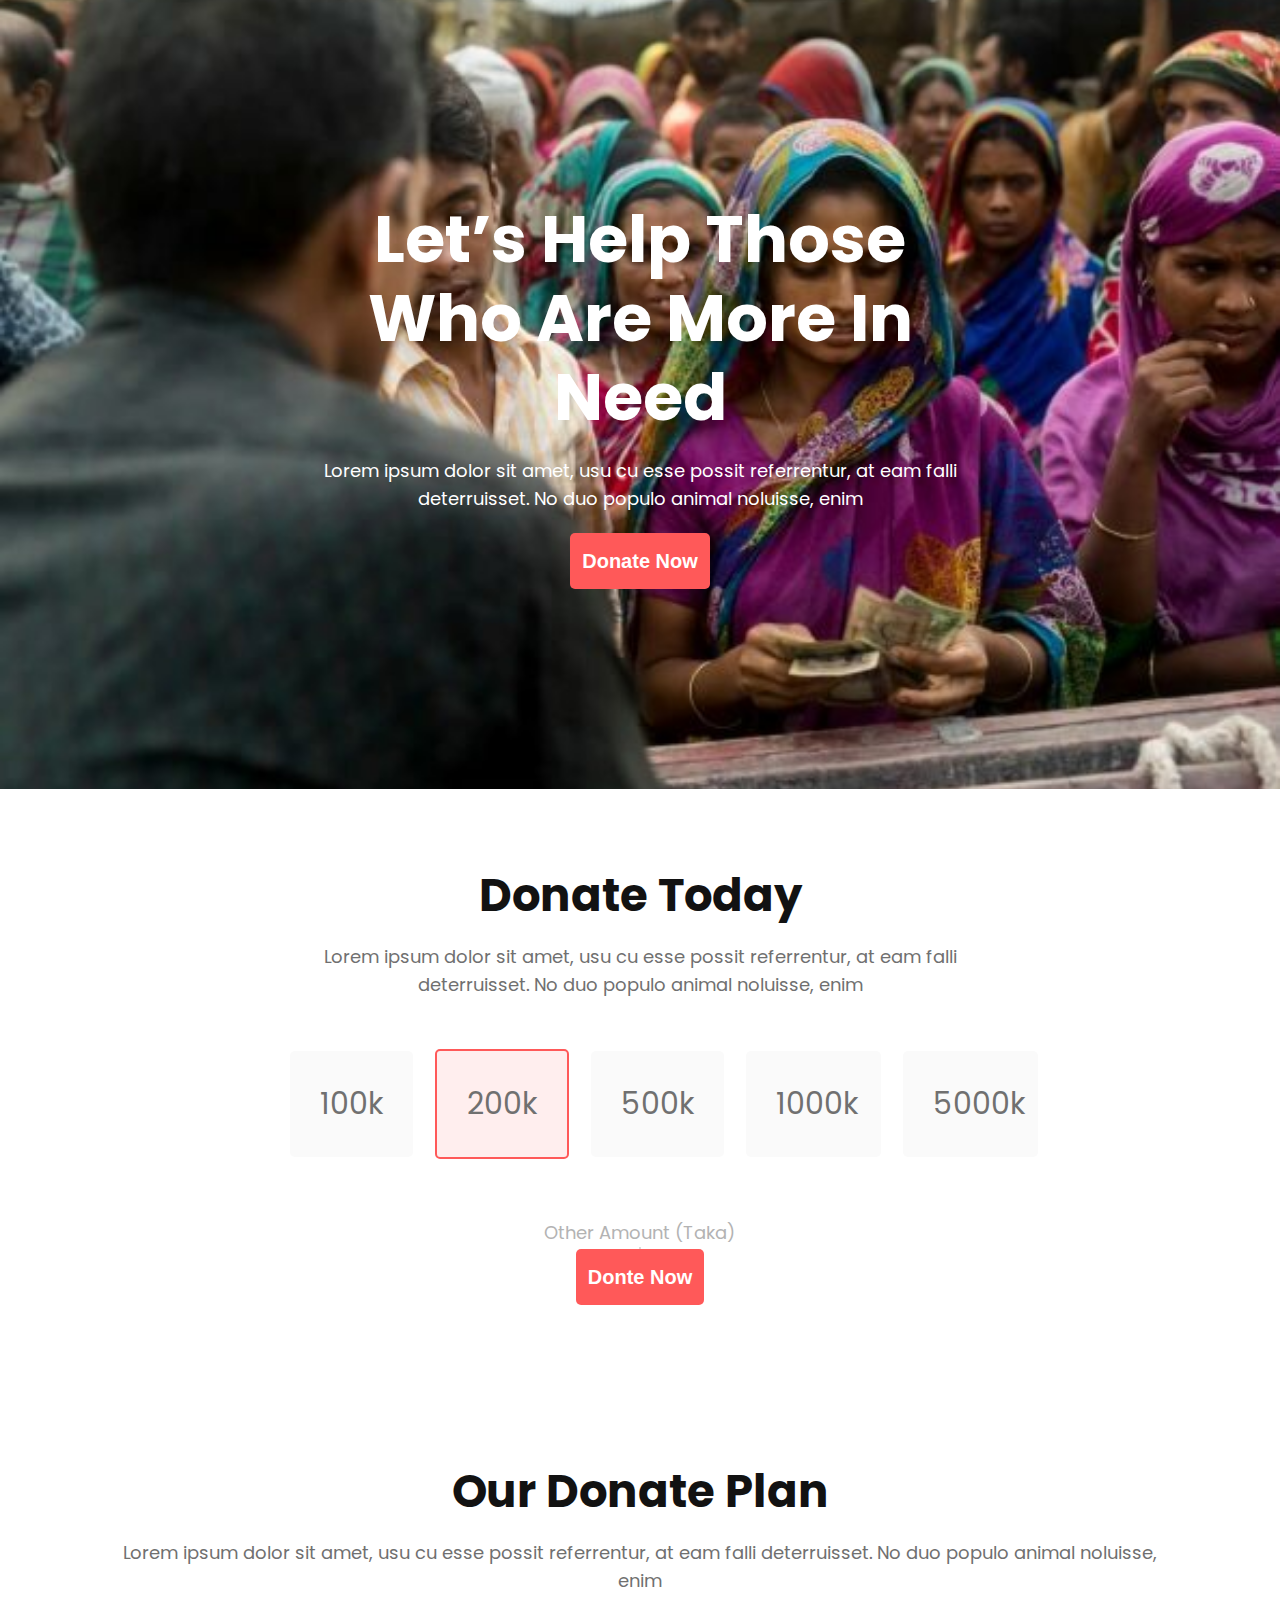
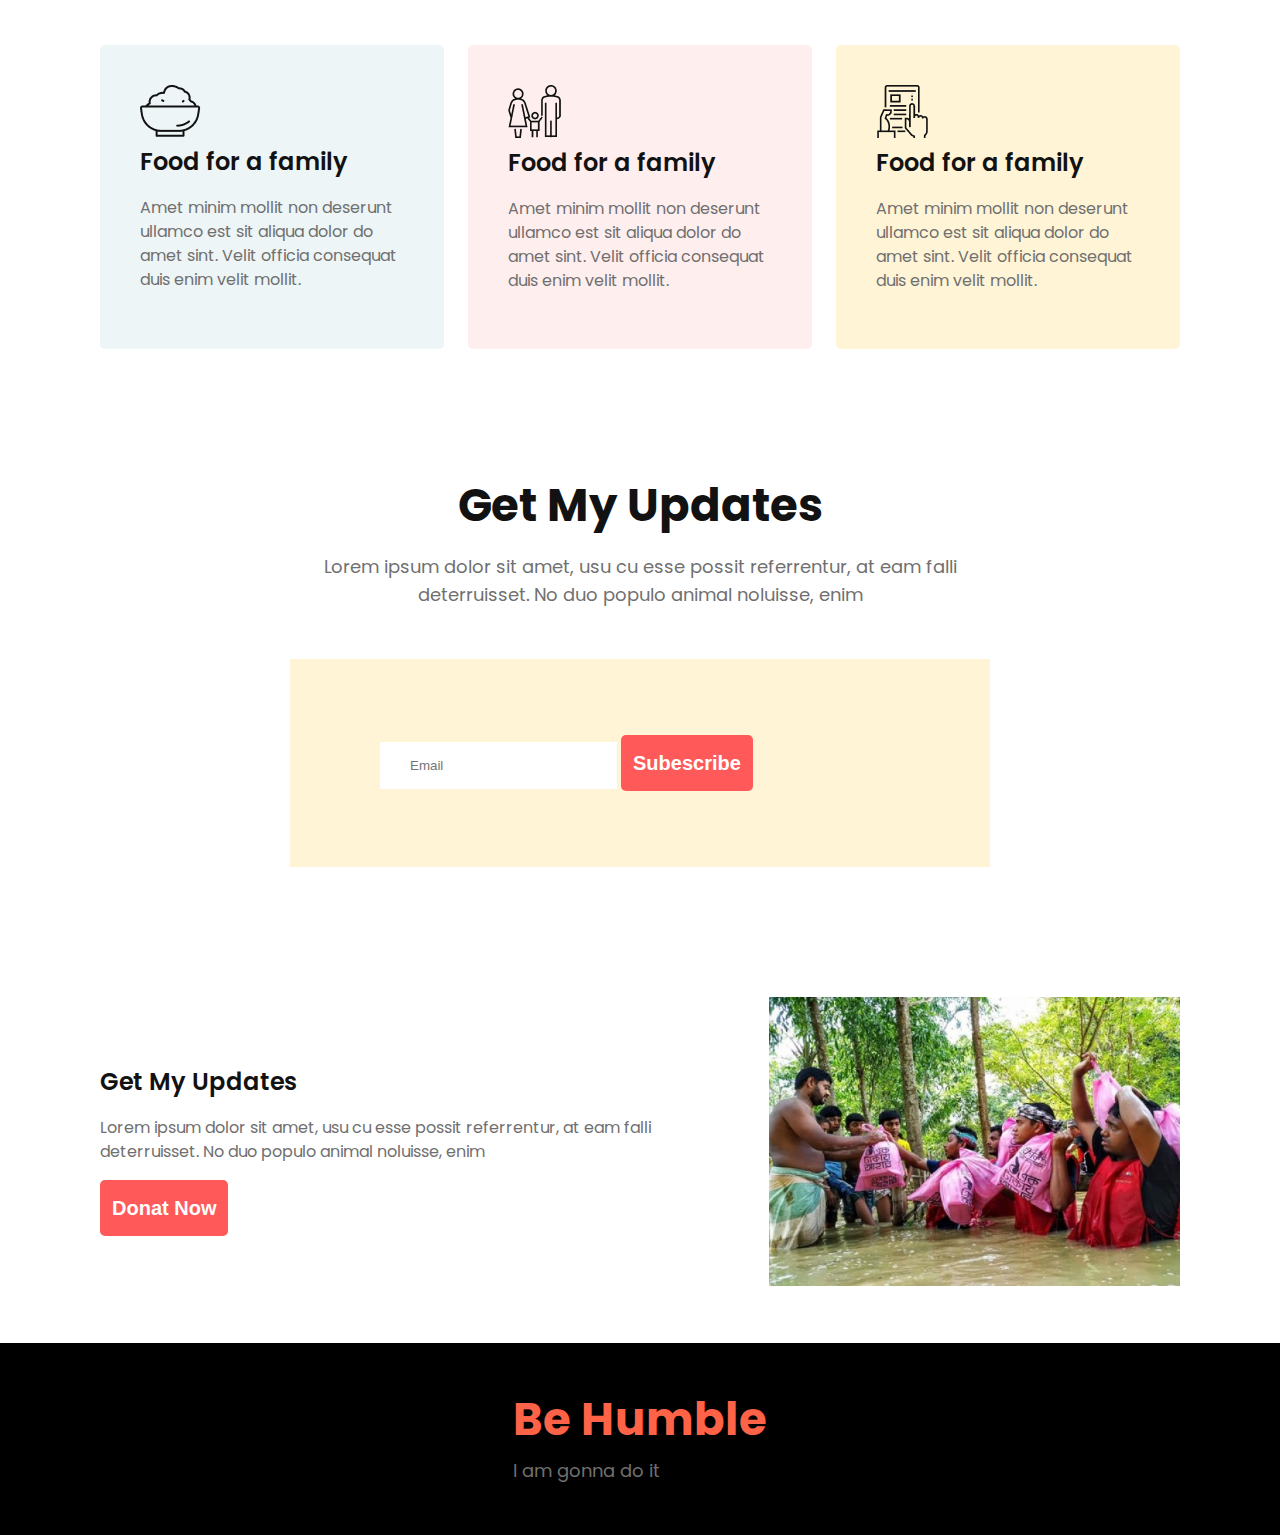
<file: index.html>
<!DOCTYPE html>
<html lang="en">
<head>
    <meta charset="UTF-8">
    <meta name="viewport" content="width=device-width, initial-scale=1.0">
    <title>donate-today</title>
    <link rel="stylesheet" href="css/style.css">
</head>
<body>

    <!--  header section code -->
    <header>
        <div class="header-content">
            <h3 class="header-title">Let’s Help Those Who Are More In Need</h3>
            <p class="header-text">Lorem ipsum dolor sit amet, usu cu esse possit referrentur, at eam falli deterruisset. No duo populo animal noluisse, enim</p>
            <button class="btn">Donate Now</button>
        </div>
    </header>

    <!-- donate section code -->
     <section class="section-container-sec">
        <h2 class="title">Donate Today</h2>
     <p class="text">Lorem ipsum dolor sit amet, usu cu esse possit referrentur, at eam falli deterruisset. No duo populo animal noluisse, enim</p>
     <div class="container-tk">
        <div class="tk">100k</div>
        <div id="tk">200k</div>
        <div class="tk">500k</div> 
        <div class="tk">1000k</div>
        <div class="tk">5000k</div>
     </div>
      <div class="donte">
        <h6 class="end">Other Amount (Taka)</h6>
        <hr class="hr">
        <button class="btn">Donte Now</button>
      </div>
     </section>

     <!-- card section code -->
    <section class="section-container">
        <h2 class="title">Our Donate Plan</h2>
        <p class="text">Lorem ipsum dolor sit amet, usu cu esse possit referrentur, at eam falli deterruisset. No duo populo animal noluisse, enim</p>
        <div class="card-container">
            <div class="card-icon">
                <img src="icons/food.png" alt="">
                <div class="card-content">
                    <h class="card-title">Food for a family</h>   
                    <p class="card-text">Amet minim mollit non deserunt ullamco est sit aliqua dolor do amet sint. Velit officia consequat duis enim velit mollit.</p>
                </div>
            </div>
            <div class="card-icon-b">
                <img src="icons/shelter.png" alt="">
                <div class="card-content">
                    <h class="card-title">Food for a family</h>   
                    <p class="card-text">Amet minim mollit non deserunt ullamco est sit aliqua dolor do amet sint. Velit officia consequat duis enim velit mollit.</p>
                </div>
            </div>
            <div class="card-icon-c">
                <img src="icons/Frame-1.png" alt="">
                <div class="card-content">
                    <h class="card-title">Food for a family</h>   
                    <p class="card-text">Amet minim mollit non deserunt ullamco est sit aliqua dolor do amet sint. Velit officia consequat duis enim velit mollit.</p>
                </div>
            </div>
        </div>
    </section>

    <!--updates section code-->
    <section class="section-container-sec">
        <h3 class="title">Get My Updates</h3>
    <p class="text">Lorem ipsum dolor sit amet, usu cu esse possit referrentur, at eam falli deterruisset. No duo populo animal noluisse, enim</p>
    <div class="conteiner-up">
      <div class="inpu-tedt">
        <input type="text" placeholder="Email">
        <button class="btn">Subescribe</button>
      </div>  
    </div>
    </section>

   <!-- images section code -->
    <section class="section-container">
       <div class="skill-container">
        <div class="img-container">
            <img src="images/donation11.jpg" alt="">
        </div>
        <div class="img-content">
            <h4 class="img-title">Get My Updates</h4>
            <p class="img-text">Lorem ipsum dolor sit amet, usu cu esse possit referrentur, at eam falli deterruisset. No duo populo animal noluisse, enim</p>
             <button class="btn">Donat Now</button>
        </div>
       </div>
    </section>

    <!-- footer section code -->
     <footer>
        <div class="section-container">
            <div class="footer-container">
                <div class="footer-content">
                    <h4 class="footer-title">Be Humble</h4>
                    <p class="footer-text">I am gonna do it</p>
                </div>
            </div>
        </div>
     </footer>
</body>
</html>
</file>
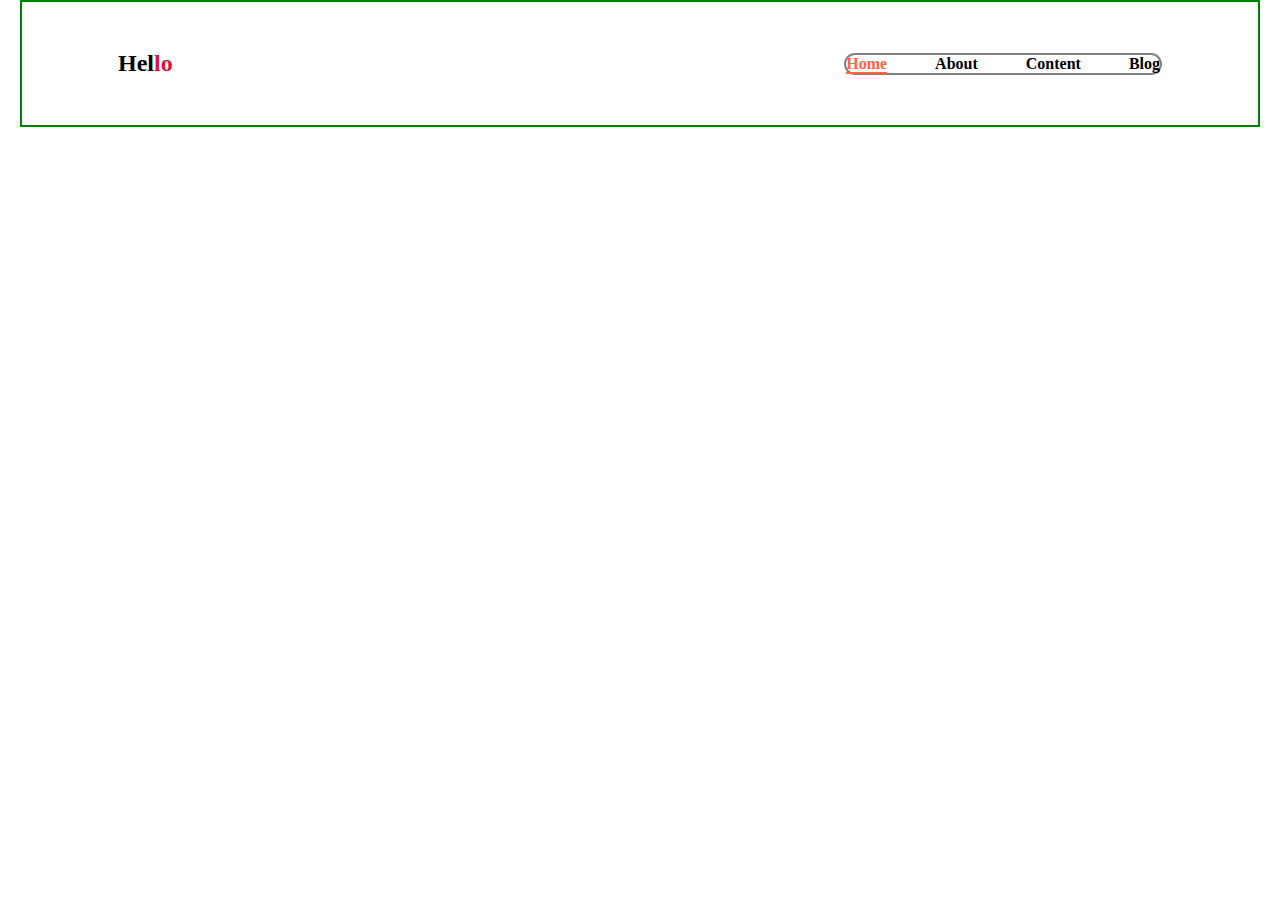
<file: text.html>
<!DOCTYPE html>
<html lang="en">
<head>
    <meta charset="UTF-8">
    <meta name="viewport" content="width=device-width, initial-scale=1.0">
    <title>Document</title>
    <style>
        *{
            margin: 0;
            padding: 0;
            box-sizing: border-box;
        }
        /* navbar section code */
        .navbar{
            max-width: 1240px;
            margin: 0 auto;
            padding: 3rem 6rem;
            display: flex;
            justify-content: space-between;
            align-items: center;
            border: 2px solid green;
        }
        .logo{
            font-size: 24px;
            font-weight: 700;
        }
        span{
            color: crimson;
        }
        ul{
            display: flex;
            list-style: none;
            gap: 3rem;
            border: 2px solid gray;
            border-radius: 20px;
        }
        ul li a{
            text-decoration: none;
            font-size: 16px;
            font-weight: 600;
            color: black;
        }
        ul li a:hover,
        ul li a.active
        {
            color: tomato;
            border-bottom: 2px solid tomato;
        }
    </style>
</head>
<body>
    <!-- navbar section code -->
    <div class="navbar">
        <div class="logo">
            Hel<span>lo</span>
        </div>
        <ul>
            <li><a class="active" href="">Home</a></li>
            <li><a href="">About</a></li>
            <li><a href="">Content</a></li>
            <li><a href="">Blog</a></li>
        </ul>
    </div>
    </div>
</body>
</html>
</file>
<file: css/style.css>
@import url('https://fonts.googleapis.com/css2?family=Edu+AU+VIC+WA+NT+Hand:wght@400..700&family=Inter:wght@100..900&family=Poppins:ital,wght@0,100;0,200;0,300;0,400;0,500;0,600;0,700;0,800;0,900;1,100;1,200;1,300;1,400;1,500;1,600;1,700;1,800;1,900&display=swap');
*{
    margin: 0;
    padding: 0;
    box-sizing: border-box;
}
body{
    font-family: "Poppins", sans-serif;
}
.section-container{
    max-width: 1440px;
    margin: 0 auto;
    padding: 50px 100px;
}
.section-container-sec{
    max-width: 900px;
    margin: 0 auto;
    padding: 80px 100px;

}

/* header section code */
header{
    max-width: 1440px;
    /* height: 670px; */
    margin: 0 auto;
    padding: 200px 300px;
    background-image: url(../images/donation1.jpg);
    background-position: center;
    background-size: cover;
}
.header-content{
  display: flex;
  align-items: center;
  flex-direction: column;
}
.header-title{
    color: rgb(255, 255, 255);
    font-size: 65px;
    font-weight: 700;
    line-height: 79px;
    letter-spacing: 0px;
    text-align: center;

}
.header-text{
    color: rgb(255, 255, 255);
    font-size: 18px;
    font-weight: 400;
    line-height: 28px;
    letter-spacing: 0px;
    text-align: center;
    margin: 20px 0;
}
.btn{
    border-radius: 5px;
    padding: 16px 12px;
    background: rgb(255, 89, 89);
    color: rgb(255, 255, 255);
    font-size: 20px;
    font-weight: 600;
    line-height: 24px;
    letter-spacing: 0px;
    border: none;
}

/* donate section code */
.title{
    color: rgb(18, 18, 18);
    font-size: 45px;
    font-weight: 700;
    line-height: 54px;
    letter-spacing: 0px;
    text-align: center;
}
.text{
    color: rgb(112, 112, 112);
    font-size: 18px;
    font-weight: 400;
    line-height: 28px;
    letter-spacing: 0px;
    text-align: center;
    margin-top: 20px;
    margin-bottom: 50px;
}
.container-tk{
    display: flex;
    justify-content: space-between;
    align-items: center;
    gap: 22px;
}
.tk{
    max-width: 135px;
    max-height: 123px;
    border-radius: 5px;
    background: rgb(250, 250, 250);
    padding: 30px;
    color: rgb(112, 112, 112);
    font-size: 30px;
    text-align: center;
}
#tk{
    max-width: 135px;
    max-height: 123px;
    border-radius: 5px;
    box-sizing: border-box;
    border: 2px solid rgb(255, 89, 89);
    border-radius: 5px;
    color: rgb(255, 89, 89);
    background: rgb(255, 238, 238);
    padding: 30px;
    color: rgb(112, 112, 112);
    font-size: 30px;
    text-align: center;
}
.donte{
    margin-top: 60px;
    margin-bottom: 30px;
    display: flex;
    align-items: center;
    flex-direction: column
}
.end{
    color: rgb(179, 179, 179);
    font-size: 18px;
    font-weight: 400;
    line-height: 28px;
    letter-spacing: 0px;
    text-align: center;
}
.hr{
    border: 1px solid rgb(218, 218, 218);
}

/* card section code */
.card-container{
    display: flex;
    justify-content: space-between;
    gap: 24px;
}
.card-icon{
    border-radius: 5px;
    padding: 40px;
    background: rgba(79, 157, 166, 0.1);

}
.card-icon-b{
    border-radius: 5px;
    padding: 40px;
    background: rgba(255, 89, 89, 0.1);

}
.card-icon-c{
    border-radius: 5px;
    padding: 40px;
    background: rgb(255, 244, 214);
}
.card-title{
    color: rgb(18, 18, 18);
    font-size: 24px;
    font-weight: 600;
    line-height: 36px;
    letter-spacing: 0%;
    margin: 10px 0;
}
.card-text{
    color: rgb(112, 112, 112);
    font-size: 16px;
    font-weight: 400;
    line-height: 24px;
    letter-spacing: 0%;
    margin: 16px 0;
}

/* About us section code */
.conteiner-up{
    background: rgb(255, 244, 214);
    padding: 60px;
    display: flex;
    align-items: center;
}
.inpu-tedt, input{
    padding: 16px 30px;
    border: navajowhite;
}
/*  images section code */
.skill-container{
    display: flex;
    justify-content: space-between;
    align-items: center;
    flex-direction: row-reverse;
    gap: 24px;
}
.img-container img{
    width: 100%;
    height: auto;
}
.img-title{
    color: rgb(18, 18, 18);
    font-size: 24px;
    font-weight: 600;
    line-height: 36px;
    letter-spacing: 0%;
    margin: 10px 0;
}
.img-text{
    color: rgb(112, 112, 112);
    font-size: 16px;
    font-weight: 400;
    line-height: 24px;
    letter-spacing: 0%;
    margin: 16px 0;
}

/* footer section code */
footer{
    background-color: black;
}
.footer-container{
    display: flex;
    justify-content: center;
    align-items: center;
    flex-direction: column;
}
.footer-title{
    color: tomato;
    font-size: 45px;
    font-weight: 700;
    line-height: 54px;
    letter-spacing: 0px;
    margin-bottom: 10px;
}
.footer-text{
    color: rgb(112, 112, 112);
    font-size: 18px;
    font-weight: 400;
    line-height: 28px;
    letter-spacing: 0px;
}
</file>
